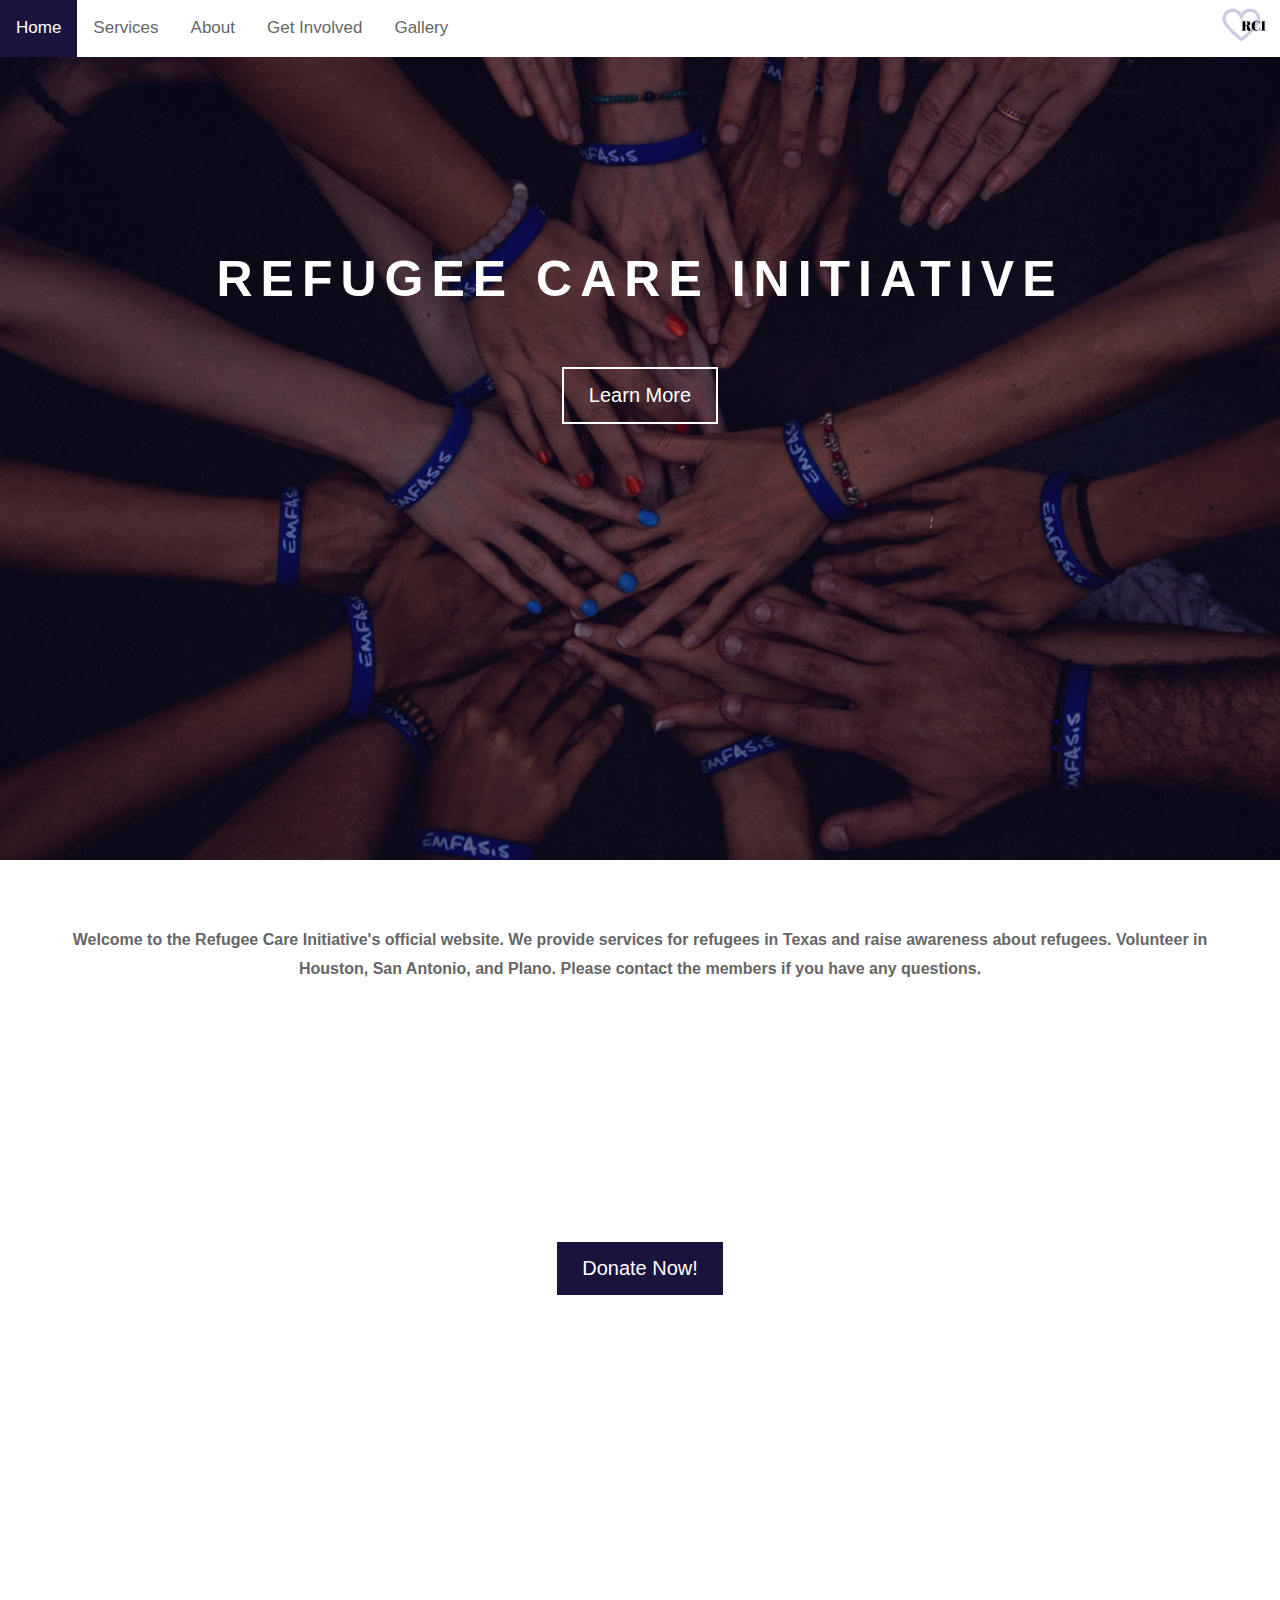
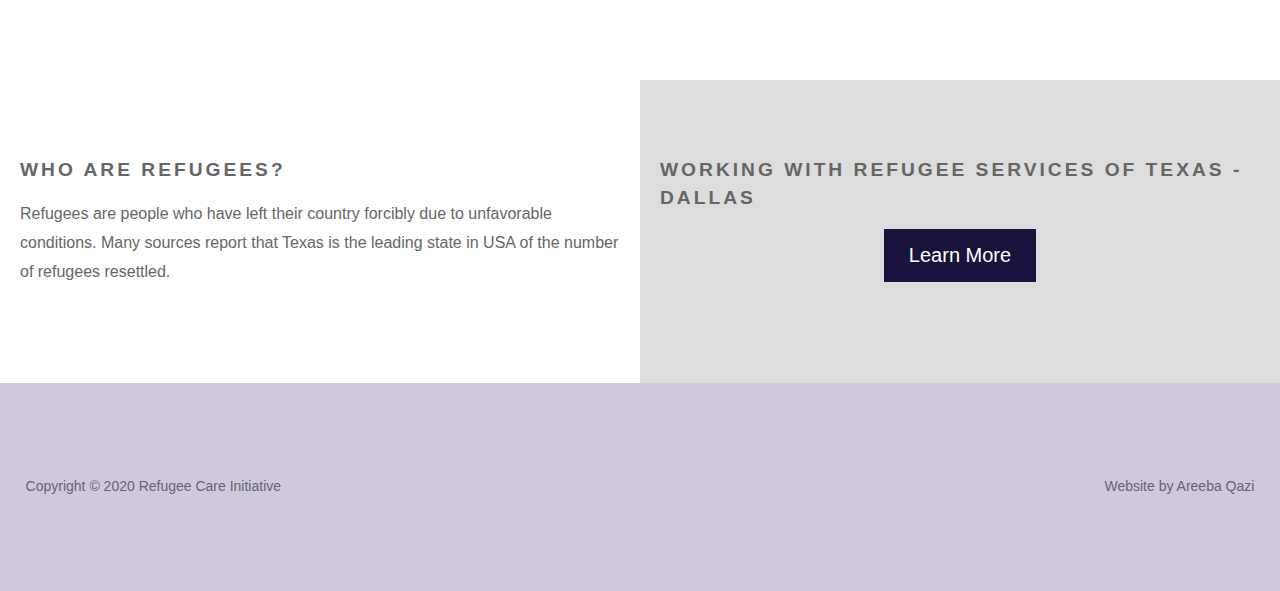
<file: index.html>
<!DOCTYPE html>
<html lang = "en">

<head>

	<title>Refugee Care Initiative | Texas, USA</title>
	
    <meta name="description" content="The Refugee Care Initiative is Texas's first comprehensive refugee service. "/>
    <meta property="og:title" content="Refugee Care Initiative | Texas, USA"/>
    <meta property="og:description" content="The Refugee Care Initiative is Texas's first comprehensive refugee service. "/>
    <meta property="og:site_name" content="refugeecareinitiative"/>
    <meta property="og:type" content="website"/>
    <meta name="viewport" content="width=device-width, initial-scale=1">
    <meta name="google-site-verification" content="eBUcwYK3JfJ_DM5OKU60wttZoeK7o2MszEAopgRBgMQ"/>
    <link href="https://fonts.googleapis.com/css?family=Playfair+Display:700i&display=swap" rel="stylesheet">
    <meta name="keywords" content="refugee care initiative, harshika jha, rci, areeba qazi"/>
    <link rel="stylesheet" type="text/css" href="masterStyle.css">

    <div class="topnav">
    	<ul>
    		<a class = "btn active" href = "index.html">Home</a>
		    <a class = "btn" href = "pages/services.html">Services</a>
            <a class = "btn" href = "pages/about.html">About</a>
		    <a class = "btn" href = "pages/involved.html">Get Involved</a>
		    <a class = "btn" href = "pages/gallery.html">Gallery</a>
		    <a class = "logo" href="index.html">
		      <img src="images/logo.png" style="width: 60px; float: right; padding-right: 10px">
		    </a>
    	</ul>
	</div>

	<script type="text/javascript">
		// Get the container element
		var btnContainer = document.getElementById("topnav");

		// Get all buttons with class="btn" inside the container
		var btns = btnContainer.getElementsByClassName("btn");

		for (var i = 0; i < btns.length; i++) {
			  btns[i].addEventListener("click", function() {
			    var current = document.getElementsByClassName("active");
			    current[0].className = current[0].className.replace(" active", "");
			    this.className += " active";
			  });
		}
	</script>

</head>

<body>

	<div class="pimg1">
		<p class="titleHome">Refugee Care Initiative</p>
		<div class="homeButton">
			<button class="homeButton" onclick="window.location.href = 'about.html';">Learn More</button>
		</div>
	</div>

	<section style="font-weight: bold;">
		<p>
			Welcome to the Refugee Care Initiative's official website. We provide services for refugees in Texas and raise awareness about refugees. Volunteer in Houston, San Antonio, and Plano. Please contact the members if you have any questions.
		</p>
	</section>

	<div class="pimg2">
		<div class="donateNow">
			<button class="donateButton">Donate Now!</button>
		</div>
	</div>

	
	<div class="row">
		<div class="column">
			<h2>Who Are Refugees?</h2>
			<p>
				Refugees are people who have left their country forcibly due to unfavorable conditions. Many sources report that Texas is the leading state in USA of the number of refugees resettled.
			</p>
		</div>
		<div class="column" style="background-color: #ddd">
			<h2>Working with Refugee Services of Texas - Dallas</h2>
			<button class = "donateButton" onclick="window.location.href = 'https://www.rstx.org/dallas/';">Learn More</button>
		</div>
	</div>

	<footer>
		<span>Copyright &copy; 2020 Refugee Care Initiative</span>
		<span style="text-align: right; float: right;">Website by Areeba Qazi</span>
	</footer>

</body>

</html>
</file>
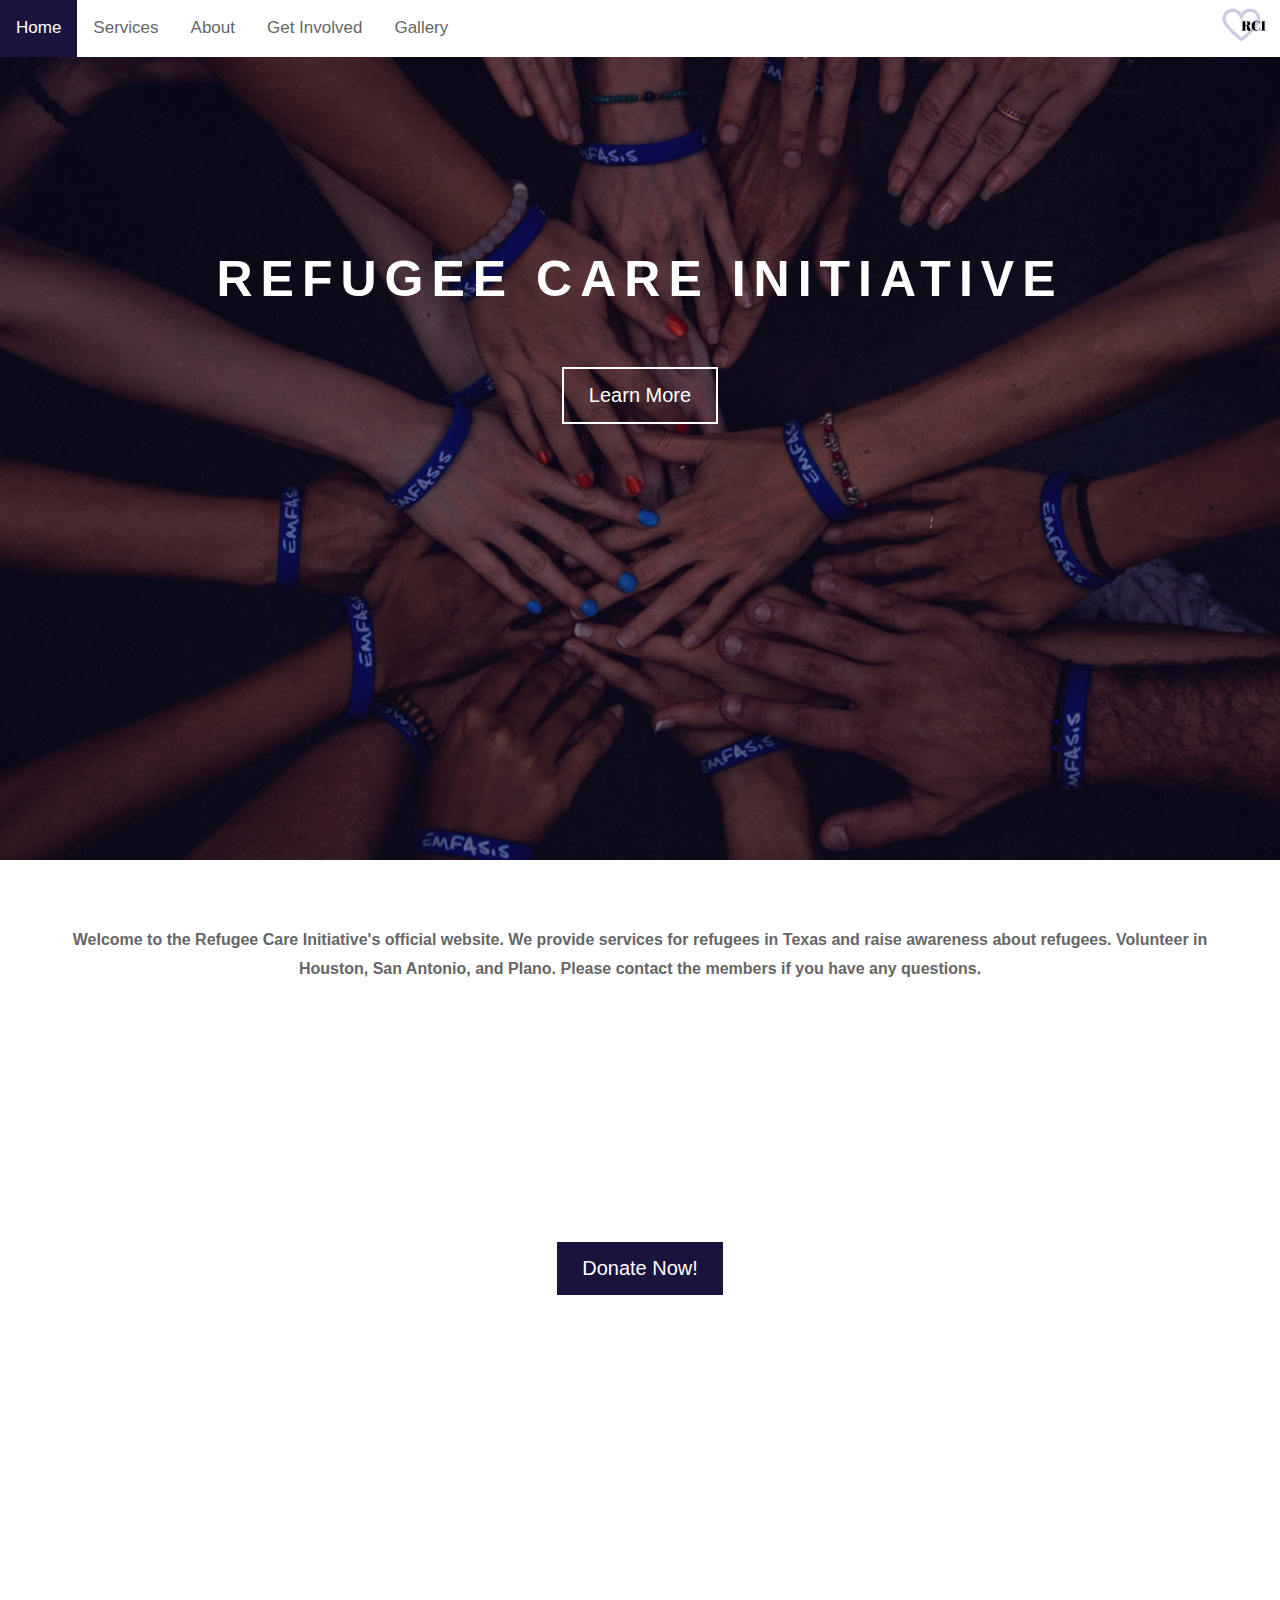
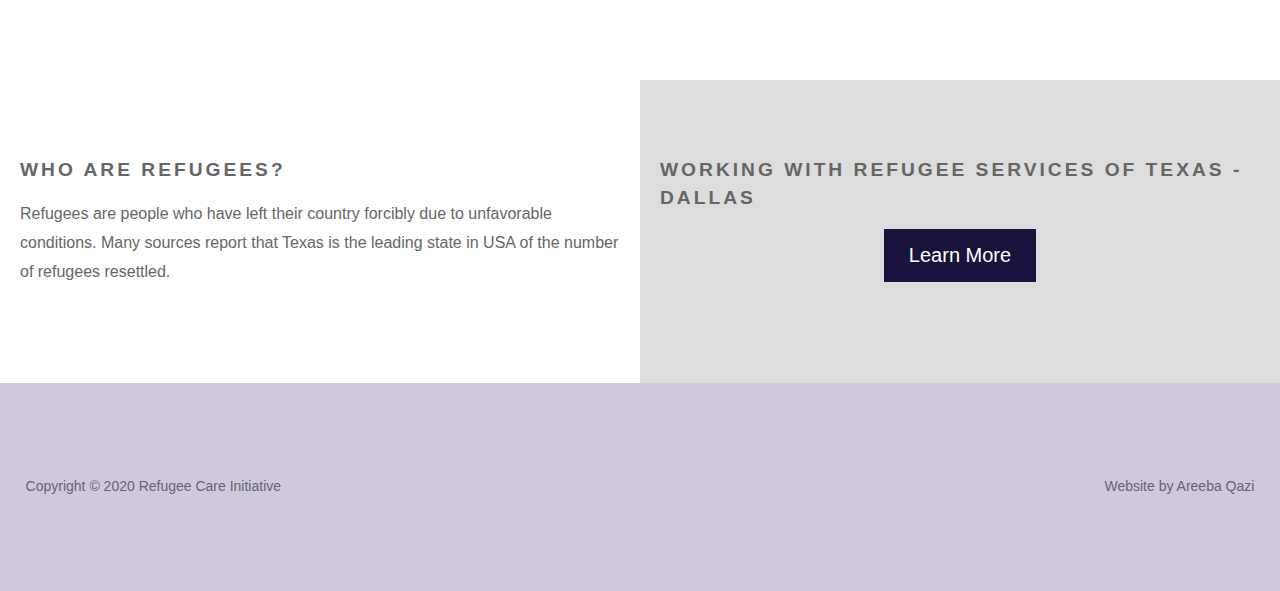
<file: pages/index.html>
<!DOCTYPE html>
<html lang = "en">

<head>

	<title>Refugee Care Initiative | Texas, USA</title>
	
    <meta name="description" content="The Refugee Care Initiative is Texas's first comprehensive refugee service. "/>
    <meta property="og:title" content="Refugee Care Initiative | Texas, USA"/>
    <meta property="og:description" content="The Refugee Care Initiative is Texas's first comprehensive refugee service. "/>
    <meta property="og:site_name" content="refugeecareinitiative"/>
    <meta property="og:type" content="website"/>
    <meta name="viewport" content="width=device-width, initial-scale=1">
    <meta name="google-site-verification" content="eBUcwYK3JfJ_DM5OKU60wttZoeK7o2MszEAopgRBgMQ"/>
    <link href="https://fonts.googleapis.com/css?family=Playfair+Display:700i&display=swap" rel="stylesheet">
    <meta name="keywords" content="refugee care initiative, harshika jha, rci, areeba qazi"/>
    <link rel="stylesheet" type="text/css" href="../masterStyle.css">

    <div class="topnav">
    	<ul>
    		<a class = "btn active" href = "index.html">Home</a>
		    <a class = "btn" href = "services.html">Services</a>
            <a class = "btn" href = "about.html">About</a>
		    <a class = "btn" href = "involved.html">Get Involved</a>
		    <a class = "btn" href = "gallery.html">Gallery</a>
		    <a class = "logo" href="index.html">
		      <img src="../images/logo.png" style="width: 60px; float: right; padding-right: 10px">
		    </a>
    	</ul>
	</div>

	<script type="text/javascript">
		// Get the container element
		var btnContainer = document.getElementById("topnav");

		// Get all buttons with class="btn" inside the container
		var btns = btnContainer.getElementsByClassName("btn");

		for (var i = 0; i < btns.length; i++) {
			  btns[i].addEventListener("click", function() {
			    var current = document.getElementsByClassName("active");
			    current[0].className = current[0].className.replace(" active", "");
			    this.className += " active";
			  });
		}
	</script>

</head>

<body>

	<div class="pimg1">
		<p class="titleHome">Refugee Care Initiative</p>
		<div class="homeButton">
			<button class="homeButton" onclick="window.location.href = 'about.html';">Learn More</button>
		</div>
	</div>

	<section style="font-weight: bold;">
		<p>
			Welcome to the Refugee Care Initiative's official website. We provide services for refugees in Texas and raise awareness about refugees. Volunteer in Houston, San Antonio, and Plano. Please contact the members if you have any questions.
		</p>
	</section>

	<div class="pimg2">
		<div class="donateNow">
			<button class="donateButton">Donate Now!</button>
		</div>
	</div>

	
	<div class="row">
		<div class="column">
			<h2>Who Are Refugees?</h2>
			<p>
				Refugees are people who have left their country forcibly due to unfavorable conditions. Many sources report that Texas is the leading state in USA of the number of refugees resettled.
			</p>
		</div>
		<div class="column" style="background-color: #ddd">
			<h2>Working with Refugee Services of Texas - Dallas</h2>
			<button class = "donateButton" onclick="window.location.href = 'https://www.rstx.org/dallas/';">Learn More</button>
		</div>
	</div>

	<footer>
		<span>Copyright &copy; 2020 Refugee Care Initiative</span>
		<span style="text-align: right; float: right;">Website by Areeba Qazi</span>
	</footer>

</body>

</html>
</file>
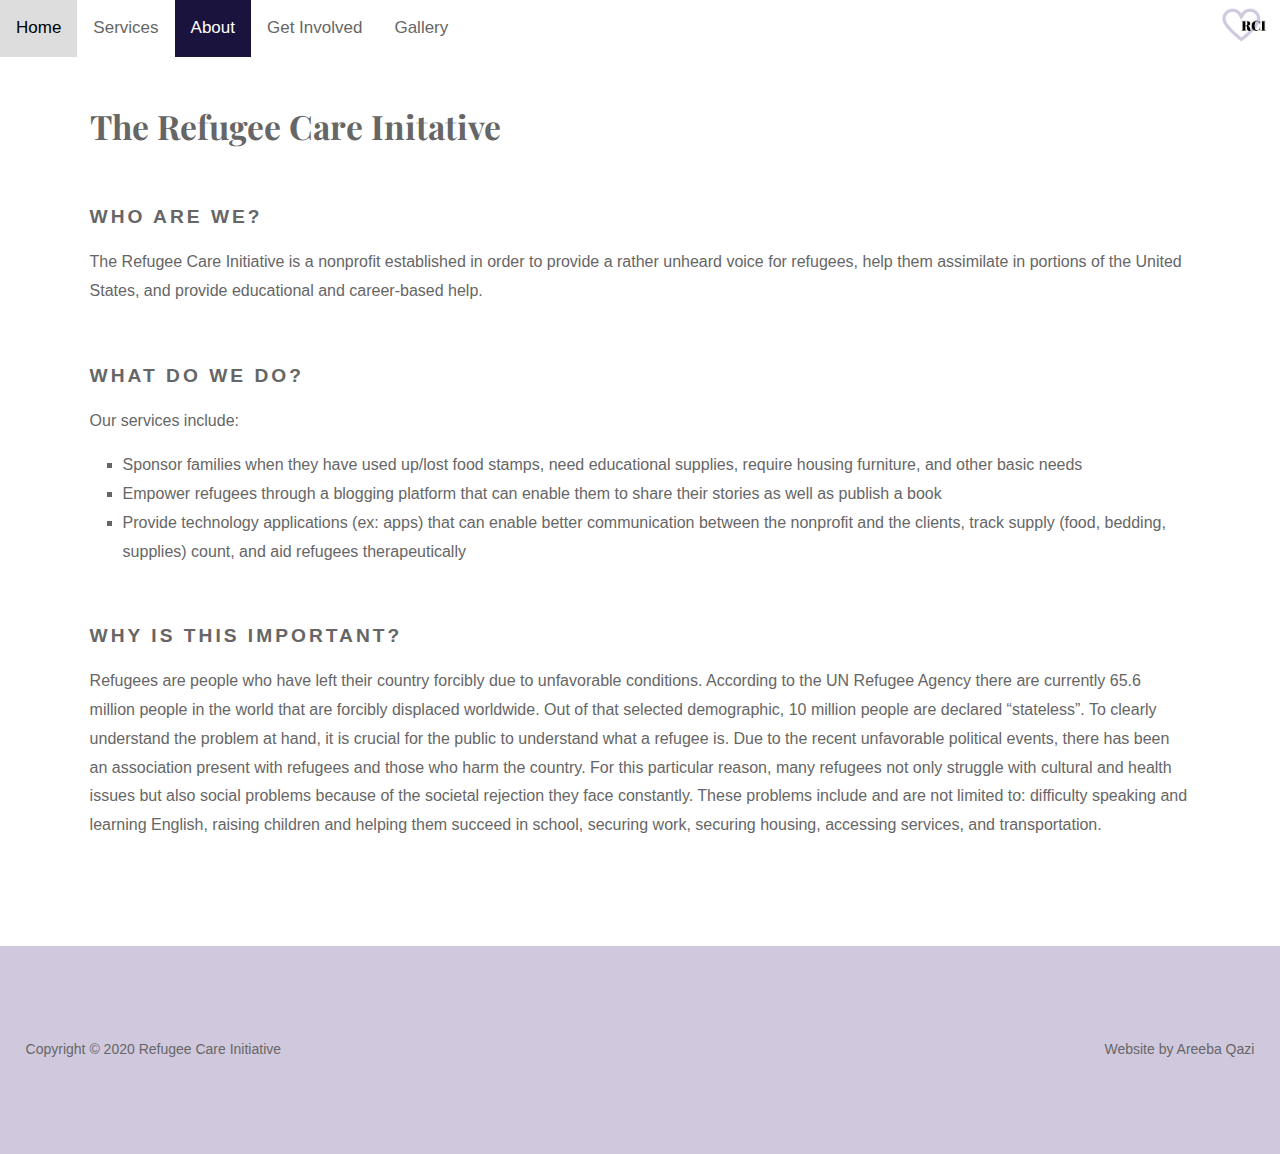
<file: pages/about.html>
<!DOCTYPE html>
<html lang = "en">

<head>
	<title>Refugee Care Initiative | Texas, USA</title>
	
    <meta name="description" content="The Refugee Care Initiative is Texas's first comprehensive refugee service. "/>
    <meta property="og:title" content="Refugee Care Initiative | Texas, USA"/>
    <meta property="og:description" content="The Refugee Care Initiative is Texas's first comprehensive refugee service. "/>
    <meta name="viewport" content="width=device-width, initial-scale=1">
    <meta name="google-site-verification" content="eBUcwYK3JfJ_DM5OKU60wttZoeK7o2MszEAopgRBgMQ"/>
    <link href="https://fonts.googleapis.com/css?family=Playfair+Display:700i&display=swap" rel="stylesheet">
    <meta name="keywords" content="refugee care initiative, harshika jha, rci, areeba qazi"/>
    <link rel="stylesheet" type="text/css" href="../masterStyle.css">

    <div class="topnav">
    	<ul>
    		<a class = "btn" href = "../index.html">Home</a>
		    <a class = "btn" href = "services.html">Services</a>
		    <a class = "btn active" href = "about.html">About</a>
		    <a class = "btn" href = "involved.html">Get Involved</a>
		    <a class = "btn" href = "gallery.html">Gallery</a>
		    <a class = "logo" href="../index.html">
		      <img src="../images/logo.png" style="width: 60px; float: right; padding-right: 10px">
		    </a>
    	</ul>
	</div>

	<script type="text/javascript">
		// Get the container element
		var btnContainer = document.getElementById("topnav");

		// Get all buttons with class="btn" inside the container
		var btns = btnContainer.getElementsByClassName("btn");

		for (var i = 0; i < btns.length; i++) {
			  btns[i].addEventListener("click", function() {
			    var current = document.getElementsByClassName("active");
			    current[0].className = current[0].className.replace(" active", "");
			    this.className += " active";
			  });
		}
	</script>
</head>

<body>
	<div class="main">

		<h1>The Refugee Care Initative</h1>

		<h2>WHO ARE WE?</h2>

		<p>The Refugee Care Initiative is a nonprofit established in order to provide a rather unheard voice for refugees, help them assimilate in portions of the United States, and provide educational and career-based help.</p>

		<h2>WHAT DO WE DO?</h2>

		<p>Our services include:</p>

		<ul class="p">
			<li>Sponsor families when they have used up/lost food stamps, need educational supplies, require housing furniture, and other basic needs</li>
			<li>Empower refugees through a blogging platform that can enable them to share their stories as well as publish a book</li>
			<li>Provide technology applications (ex: apps) that can enable better communication between the nonprofit and the clients, track supply (food, bedding, supplies) count, and aid refugees therapeutically</li>
		</ul>

		<h2>WHY IS THIS IMPORTANT?</h2>

		<p>Refugees are people who have left their country forcibly due to unfavorable conditions. According to the UN Refugee Agency there are currently 65.6 million people in the world that are forcibly displaced worldwide. Out of that selected demographic, 10 million people are declared “stateless”. To clearly understand the problem at hand, it is crucial for the public to understand what a refugee is. Due to the recent unfavorable political events, there has been an association present with refugees and those who harm the country. For this particular reason, many refugees not only struggle with cultural and health issues but also social problems because of the societal rejection they face constantly. These problems include and are not limited to: difficulty speaking and learning English, raising children and helping them succeed in school, securing work, securing housing, accessing services, and transportation.</p>
		
	</div>

	<footer>
		<span>Copyright &copy; 2020 Refugee Care Initiative</span>
		<span style="text-align: right; float: right;">Website by Areeba Qazi</span>
	</footer>
</body>

</html>
</file>
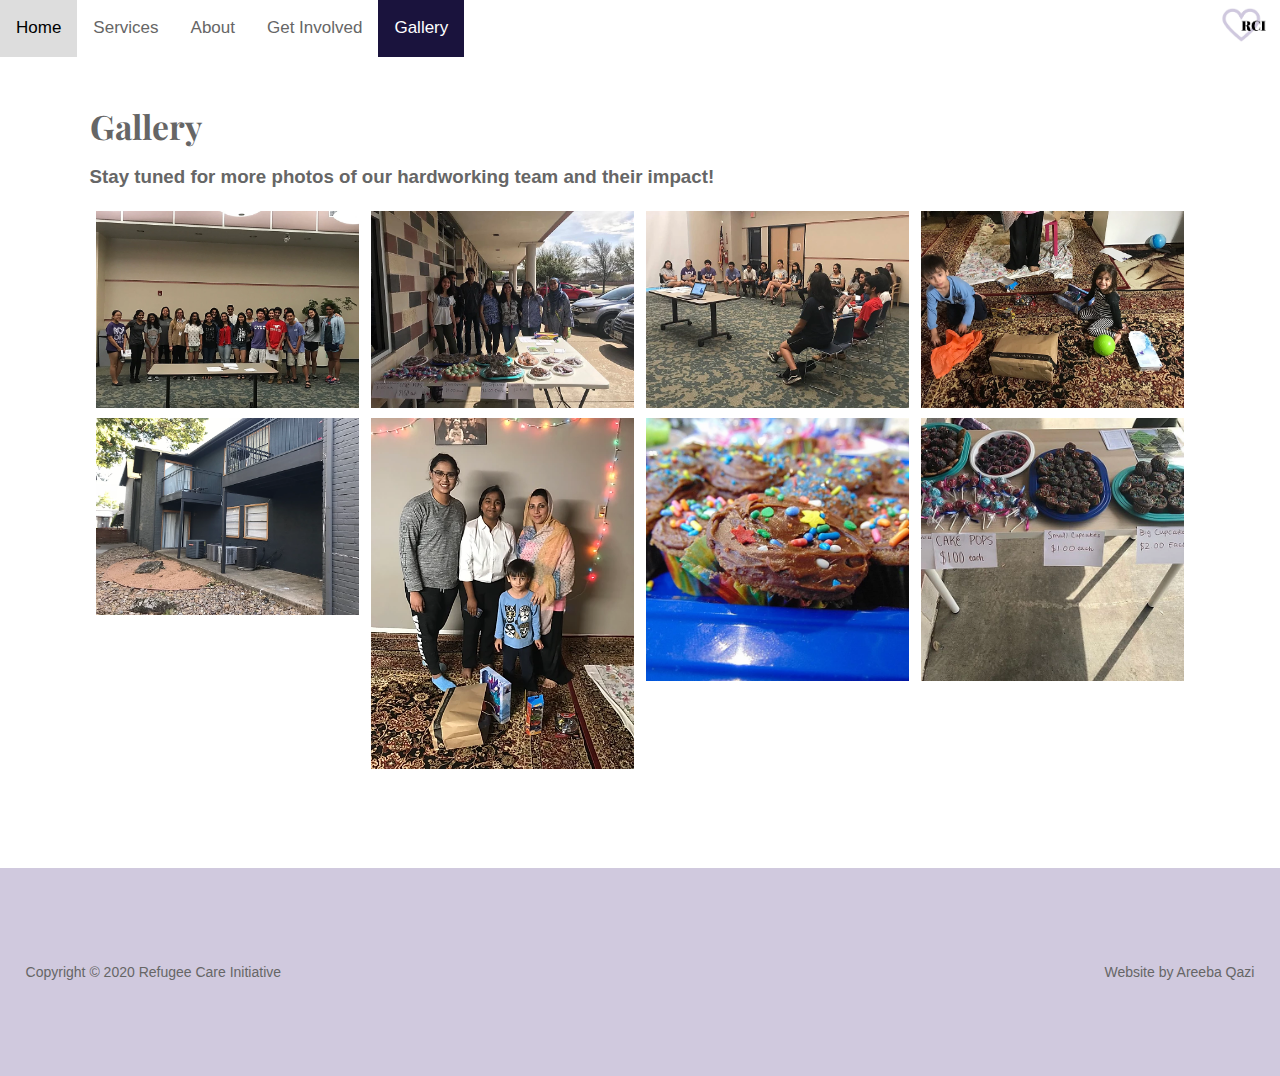
<file: pages/gallery.html>
<!DOCTYPE html>
<html lang = "en">

<head>
	<title>Refugee Care Initiative | Texas, USA</title>
	
    <meta name="description" content="The Refugee Care Initiative is Texas's first comprehensive refugee service. "/>
    <meta property="og:title" content="Refugee Care Initiative | Texas, USA"/>
    <meta property="og:description" content="The Refugee Care Initiative is Texas's first comprehensive refugee service. "/>
    <meta property="og:site_name" content="refugeecareinitiative"/>
    <meta property="og:type" content="website"/>
    <meta name="viewport" content="width=device-width, initial-scale=1">
    <meta name="google-site-verification" content="eBUcwYK3JfJ_DM5OKU60wttZoeK7o2MszEAopgRBgMQ"/>
    <link href="https://fonts.googleapis.com/css?family=Playfair+Display:700i&display=swap" rel="stylesheet">
    <meta name="keywords" content="refugee care initiative, harshika jha, rci, areeba qazi"/>
    <link rel="stylesheet" type="text/css" href="../masterStyle.css">

    <div class="topnav">
    	<ul>
    		<a class = "btn" href = "../index.html">Home</a>
		    <a class = "btn" href = "services.html">Services</a>
		    <a class = "btn" href = "about.html">About</a>
		    <a class = "btn" href = "involved.html">Get Involved</a>
		    <a class = "btn active" href = "gallery.html">Gallery</a>
		    <a class = "logo" href="../index.html">
		      <img src="../images/logo.png" style="width: 60px; float: right; padding-right: 10px">
		    </a>
    	</ul>
	</div>

	<script type="text/javascript">
		// Get the container element
		var btnContainer = document.getElementById("topnav");

		// Get all buttons with class="btn" inside the container
		var btns = btnContainer.getElementsByClassName("btn");

		for (var i = 0; i < btns.length; i++) {
			  btns[i].addEventListener("click", function() {
			    var current = document.getElementsByClassName("active");
			    current[0].className = current[0].className.replace(" active", "");
			    this.className += " active";
			  });
		}
	</script>
</head>

<body >

	<div class="main">
		
		<h1>Gallery</h1>
		<h3>Stay tuned for more photos of our hardworking team and their impact!</h3>

		<div class="responsive">
		  <div class="gallery">
		    <a target="_blank" href="../images/gallery1.jpg">
		      <img src="../images/gallery1.jpg" alt="RCI Image" width="600" height="400">
		    </a>
		  </div>
		</div>

		<div class="responsive">
		  <div class="gallery">
		    <a target="_blank" href="../images/gallery2.jpg">
		      <img src="../images/gallery2.jpg" alt="RCI Image" width="600" height="400">
		    </a>
		  </div>
		</div>

		<div class="responsive">
		  <div class="gallery">
		    <a target="_blank" href="../images/gallery3.jpg">
		      <img src="../images/gallery3.jpg" alt="RCI Image" width="600" height="400">
		    </a>
		  </div>
		</div>

		<div class="responsive">
		  <div class="gallery">
		    <a target="_blank" href="../images/gallery4.jpg">
		      <img src="../images/gallery4.jpg" alt="RCI Image" width="600" height="400">
		    </a>
		  </div>
		</div>

		<div class="responsive">
		  <div class="gallery">
		    <a target="_blank" href="../images/gallery5.jpg">
		      <img src="../images/gallery5.jpg" alt="RCI Image" width="600" height="400">
		    </a>
		  </div>
		</div>

		<div class="responsive">
		  <div class="gallery">
		    <a target="_blank" href="../images/gallery6.jpg">
		      <img src="../images/gallery6.jpg" alt="RCI Image" width="600" height="400">
		    </a>
		  </div>
		</div>

		<div class="responsive">
		  <div class="gallery">
		    <a target="_blank" href="../images/gallery7.jpg">
		      <img src="../images/gallery7.jpg" alt="RCI Image" width="600" height="400">
		    </a>
		  </div>
		</div>

		<div class="responsive">
		  <div class="gallery">
		    <a target="_blank" href="../images/gallery8.jpg">
		      <img src="../images/gallery8.jpg" alt="RCI Image" width="600" height="400">
		    </a>
		  </div>
		</div>
		<div class="clearfix"></div>

	</div>

	<footer>
		<span>Copyright &copy; 2020 Refugee Care Initiative</span>
		<span style="text-align: right; float: right;">Website by Areeba Qazi</span>
	</footer>

</body>

</html>
</file>
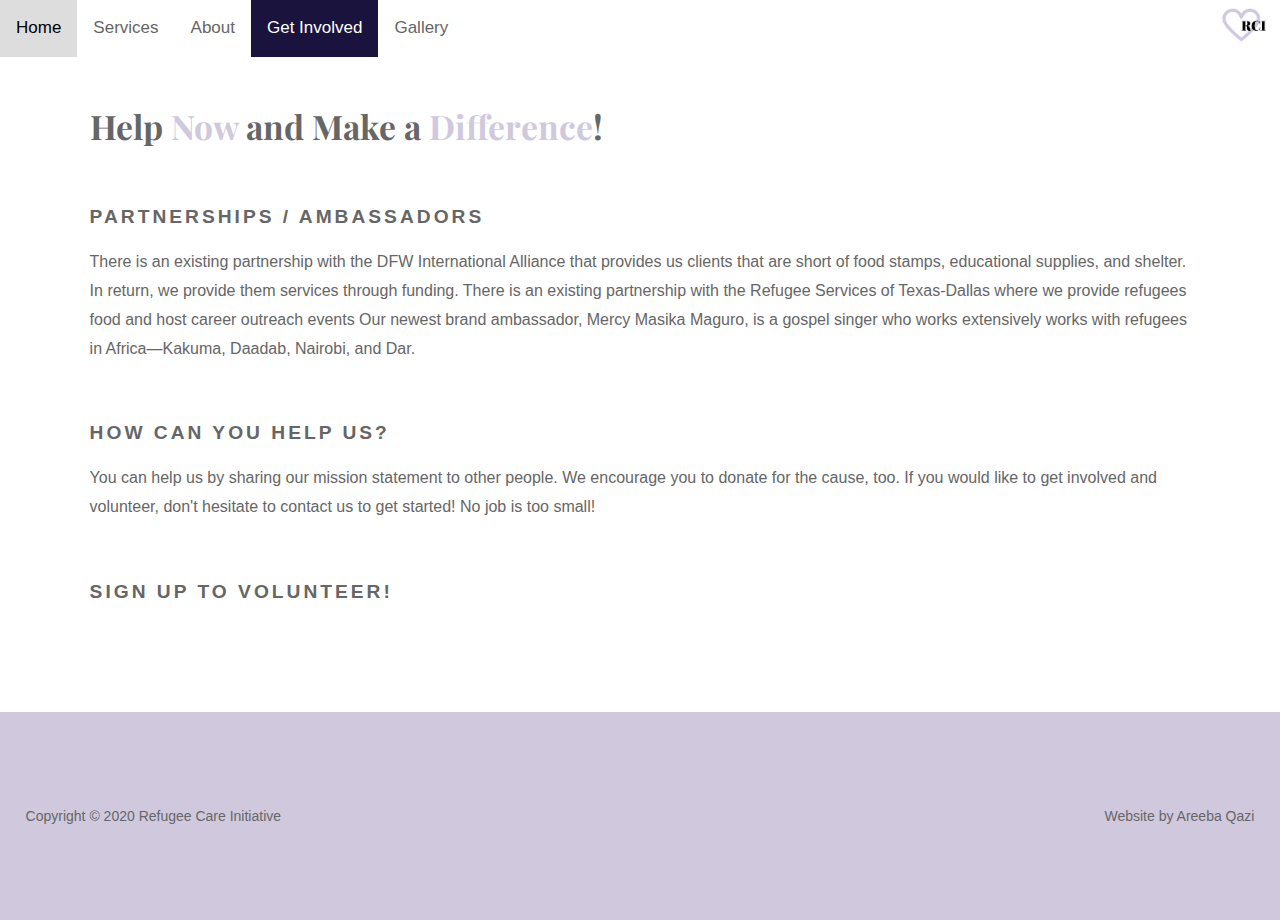
<file: pages/involved.html>
<!DOCTYPE html>
<html lang = "en">

<head>

	<title>Refugee Care Initiative | Texas, USA</title>
	
    <meta name="description" content="The Refugee Care Initiative is Texas's first comprehensive refugee service. "/>
    <meta property="og:title" content="Refugee Care Initiative | Texas, USA"/>
    <meta property="og:description" content="The Refugee Care Initiative is Texas's first comprehensive refugee service. "/>
    <meta property="og:site_name" content="refugeecareinitiative"/>
    <meta property="og:type" content="website"/>
    <meta name="viewport" content="width=device-width, initial-scale=1">
    <meta name="google-site-verification" content="eBUcwYK3JfJ_DM5OKU60wttZoeK7o2MszEAopgRBgMQ"/>
    <link href="https://fonts.googleapis.com/css?family=Playfair+Display:700i&display=swap" rel="stylesheet">
    <meta name="keywords" content="refugee care initiative, harshika jha, rci, areeba qazi"/>
    <link rel="stylesheet" type="text/css" href="../masterStyle.css">

    <div class="topnav">
    	<ul>
    		<a class = "btn" href = "../index.html">Home</a>
		    <a class = "btn" href = "services.html">Services</a>
		    <a class = "btn" href = "about.html">About</a>
		    <a class = "btn active" href = "involved.html">Get Involved</a>
		    <a class = "btn" href = "gallery.html">Gallery</a>
		    <a class = "logo" href="../index.html">
		      <img src="../images/logo.png" style="width: 60px; float: right; padding-right: 10px">
		    </a>
    	</ul>
	</div>

	<script type="text/javascript">
		// Get the container element
		var btnContainer = document.getElementById("topnav");

		// Get all buttons with class="btn" inside the container
		var btns = btnContainer.getElementsByClassName("btn");

		for (var i = 0; i < btns.length; i++) {
			  btns[i].addEventListener("click", function() {
			    var current = document.getElementsByClassName("active");
			    current[0].className = current[0].className.replace(" active", "");
			    this.className += " active";
			  });
		}


	</script>

</head>

<body >

	<div class="main">

		<h1>Help <span style="color: #d0c9de;">Now</span> and Make a <span style="color: #d0c9de;">Difference</span>!</h1>

		<h2>PARTNERSHIPS / AMBASSADORS</h2>

		<p>There is an existing partnership with the DFW International Alliance that provides us clients that are short of food stamps, educational supplies, and shelter. In return, we provide them services through funding. There is an existing partnership with the Refugee Services of Texas-Dallas where we provide refugees food and host career outreach events Our newest brand ambassador, Mercy Masika Maguro, is a gospel singer who works extensively works with refugees in Africa—Kakuma, Daadab, Nairobi, and Dar.</p>

		<h2>HOW CAN YOU HELP US?</h2>

		<p>You can help us by sharing our mission statement to other people. We encourage you to donate for the cause, too. If you would like to get involved and volunteer, don't hesitate to contact us to get started! No job is too small!</p>

		<h2>SIGN UP TO VOLUNTEER!</h2>
		
		
	</div>

	<footer>
		<span>Copyright &copy; 2020 Refugee Care Initiative</span>
		<span style="text-align: right; float: right;">Website by Areeba Qazi</span>
	</footer>

</body>

</html>
</file>
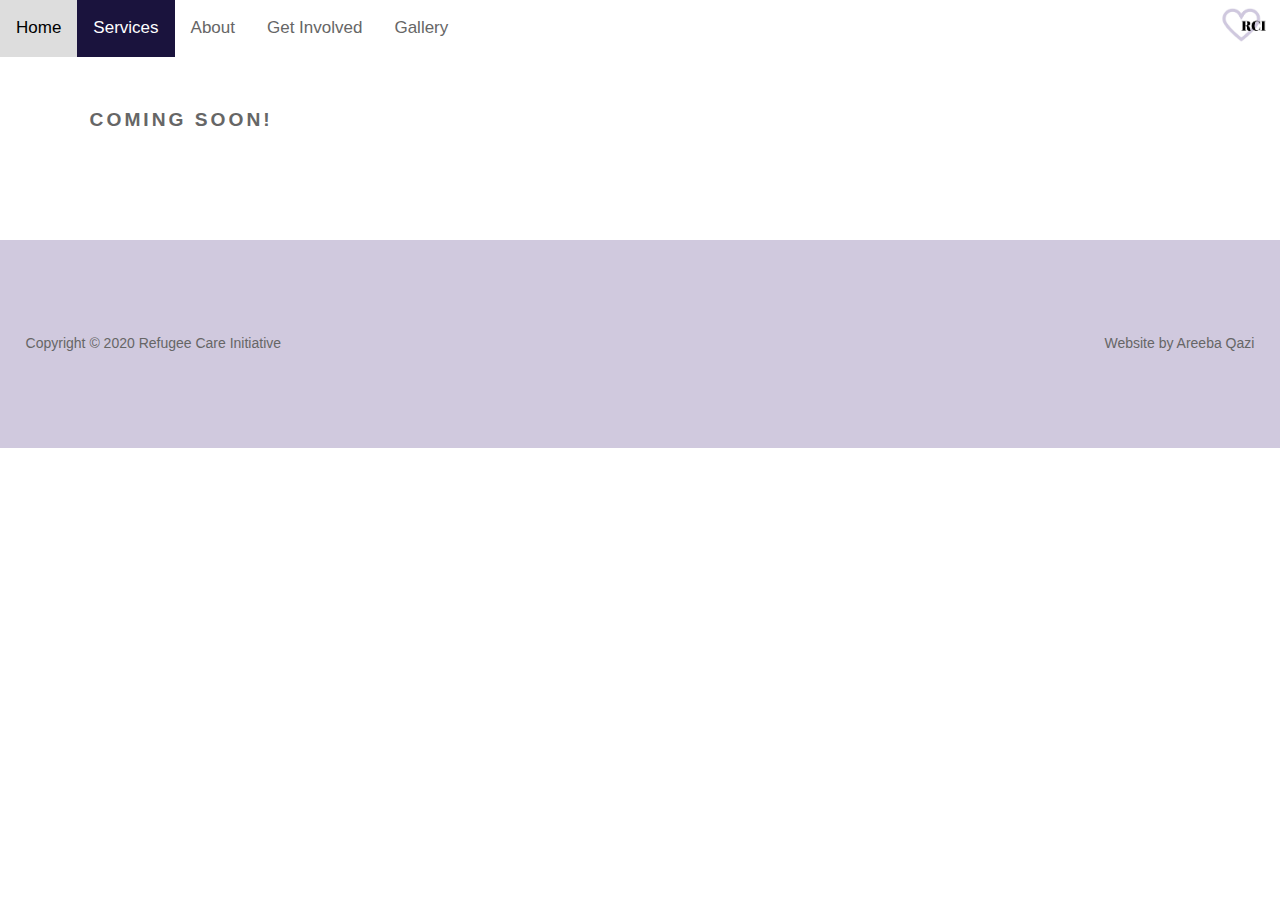
<file: pages/services.html>
<!DOCTYPE html>
<html lang = "en">

<head>

	<title>Refugee Care Initiative | Texas, USA</title>
	
    <meta name="description" content="The Refugee Care Initiative is Texas's first comprehensive refugee service. "/>
    <meta property="og:title" content="Refugee Care Initiative | Texas, USA"/>
    <meta property="og:description" content="The Refugee Care Initiative is Texas's first comprehensive refugee service. "/>
    <meta property="og:site_name" content="refugeecareinitiative"/>
    <meta property="og:type" content="website"/>
    <meta name="viewport" content="width=device-width, initial-scale=1">
    <meta name="google-site-verification" content="eBUcwYK3JfJ_DM5OKU60wttZoeK7o2MszEAopgRBgMQ"/>
    <link href="https://fonts.googleapis.com/css?family=Playfair+Display:700i&display=swap" rel="stylesheet">
    <meta name="keywords" content="refugee care initiative, harshika jha, rci, areeba qazi"/>
    <link rel="stylesheet" type="text/css" href="../masterStyle.css">

    <div class="topnav">
    	<ul >
    		<a class = "btn" href = "../index.html">Home</a>
		    <a class = "btn active" href = "services.html">Services</a>
		    <a class = "btn" href = "about.html">About</a>
		    <a class = "btn" href = "involved.html">Get Involved</a>
		    <a class = "btn" href = "gallery.html">Gallery</a>
		    <a class = "logo" href="../index.html">
		      <img src="../images/logo.png" style="width: 60px; float: right; padding-right: 10px">
		    </a>
    	</ul>
	</div>

	<script type="text/javascript">
		// Get the container element
		var btnContainer = document.getElementById("topnav");

		// Get all buttons with class="btn" inside the container
		var btns = btnContainer.getElementsByClassName("btn");

		for (var i = 0; i < btns.length; i++) {
			  btns[i].addEventListener("click", function() {
			    var current = document.getElementsByClassName("active");
			    current[0].className = current[0].className.replace(" active", "");
			    this.className += " active";
			  });
		}


	</script>

</head>

<body >

	<div class="main">
		
		<h2 style="padding-top: 0px">Coming Soon!</h2>

	</div>

	<footer>
		<span>Copyright &copy; 2020 Refugee Care Initiative</span>
		<span style="text-align: right; float: right;">Website by Areeba Qazi</span>
	</footer>

</body>

</html>
</file>
<file: masterStyle.css>
/*
  Website Colors
  dark purple button color: #1a133d;
  dark gray text color: #666;
  light gray: #ddd;
  light purple footer: #d0c9de;
*/

body, html {
  height: 100%;
  margin: 0;
  padding: 0;
  font-size: 16px;
  font-family: "Lato", sans-serif;
  font-weight: 400;
  line-height: 1.8em;
  color: #666;
}

ul {
  position: fixed;
  width: 100%;
  margin: 0;
  padding: 0;
  background-color: white;
  top: 0;
}

.p{
  position: static;
  list-style-type: square;
  padding-left: 3%;
}

.topnav .btn {
  float: left;
  color: #666;
  text-align: center;
  padding: 14px 16px;
  text-decoration: none;
  font-size: 17px;
  background-color: white;
}

.topnav .btn:hover {
  background-color: #ddd;
  color: black;
}

.topnav .btn.active {
  background-color: #1a133d;
  color: white;
}

.logo {
  float: right;
}

.dropdown {
  float: left;
  overflow: hidden;
}

.dropBtns {
  display: none;
  position: absolute;
  min-width: 150px;
  box-shadow: 0px 8px 16px 0px rgba(0,0,0,0.2);
  z-index: 1;
}

.dropdown:hover .dropBtns {
  display: block;
}

.titleHome {
  text-align: center;
  color: white;
  font-size: 50px;
  padding-top: 15%;
  letter-spacing: 8px;
  text-transform: uppercase;
  line-height: 1.5em;
  font-weight: bolder;
}

.donateNow {
  text-align: center;
  padding-top: 15%;
  color: white;
}

.donateButton {
  background-color: #1a133d;
  color: white;
  border: none;
}

.donateButton:hover {
  background-color: #5d577f;
  color: white;
}


.pimg1 , .pimg2 {
  background-attachment: fixed;
  background-position: center;
  background-repeat: no-repeat;
  background-size: cover;
  padding: none;

}

.pimg1 { 
  background-image: url("images/hands.jpg");
  height: 90%; 
}

.pimg2 { 
  background-image: url("images/people.jpg");
  height: 70%; 
}

.row {
  display: flex;
}

.column {
  flex: 50%;
  padding: 20px;
  padding-bottom: 80px;
}

.main {
  padding: 7%;
}

button {
  color: white;
  background-color: transparent;
  padding: 15px 25px;
  text-align: center;
  font-size: 20px;
  cursor: pointer;
  border: 2px solid white;
  display: block;
  transition: 0.3s;
  margin: 0 auto;
}

button:hover {
  background-color: white;
  color: #1a133d;
  transition: 0.3s;
}

section {
  text-align: center;
  padding: 50px 50px;
}

h1 {
  font-family: 'Playfair Display', serif;
  font-size: 2.1em;
}

h2 {
  text-align: left;
  padding-top: 40px;
  font-size: 1.2em;
  letter-spacing: 3px;
  text-transform: uppercase;
}

footer {
  padding: 7% 2%;
  font-size: 14px;
  background-color: #d0c9de;
}

/** gallery **/
div.gallery:hover {
  opacity: 0.7;
}

div.gallery img {
  width: 100%;
  height: auto;
}

* {
  box-sizing: border-box;
}

.responsive {
  padding: 0 6px;
  float: left;
  width: 24.99999%;
}

.clearfix:after {
  content: "";
  display: table;
  clear: both;
}

@media only screen and (max-width: 700px) {
  .responsive {
    width: 49.99999%;
    margin: 6px 0;
  }
}

@media only screen and (max-width: 500px) {
  .responsive {
    width: 100%;
  }
}

/** Mobile responsive**/
@media (max-width: 568px) {

  .main {
    overflow-x: hidden;
  }

  .pimg1, .pimg2 {
    background-attachment: scroll;
  }

  .row {
    display: block;
  }

  .column {
    width: 100%;
  }

  section {
    padding: 20px 20px;
  }

  .titleHome {
    font-size: 35px;
    padding-top: 25%;
    line-height: 1.4em;
  }

  /* The side navigation menu 
  .topnav {
    display: none;
  }*/

  .sidenavBtn {
    display: inline;
  }

  .sidenav {
    display: inline;
    height: 100%; /* 100% Full-height */
    width: 0; /* 0 width - change this with JavaScript */
    position: fixed; /* Stay in place */
    z-index: 1; /* Stay on top */
    top: 0; /* Stay at the top */
    left: 0;
    background-color: #1a133d; /* Dark purple*/
    overflow-x: hidden; /* Disable horizontal scroll */
    padding-top: 60px; /* Place content 60px from the top */
    transition: 0.5s; /* 0.5 second transition effect to slide in the sidenav */
  }

  /* The navigation menu links */
  .sidenav a {
    padding: 8px 8px 8px 32px;
    text-decoration: none;
    font-size: 25px;
    color: #818181;
    display: block;
    transition: 0.3s;
  }

  /* When you mouse over the navigation links, change their color */
  .sidenav a:hover {
    color: #f1f1f1;
  }

  /* Position and style the close button (top right corner) */
  .sidenav .closebtn {
    position: absolute;
    top: 0;
    right: 25px;
    font-size: 36px;
    margin-left: 50px;
  }
}
</file>
